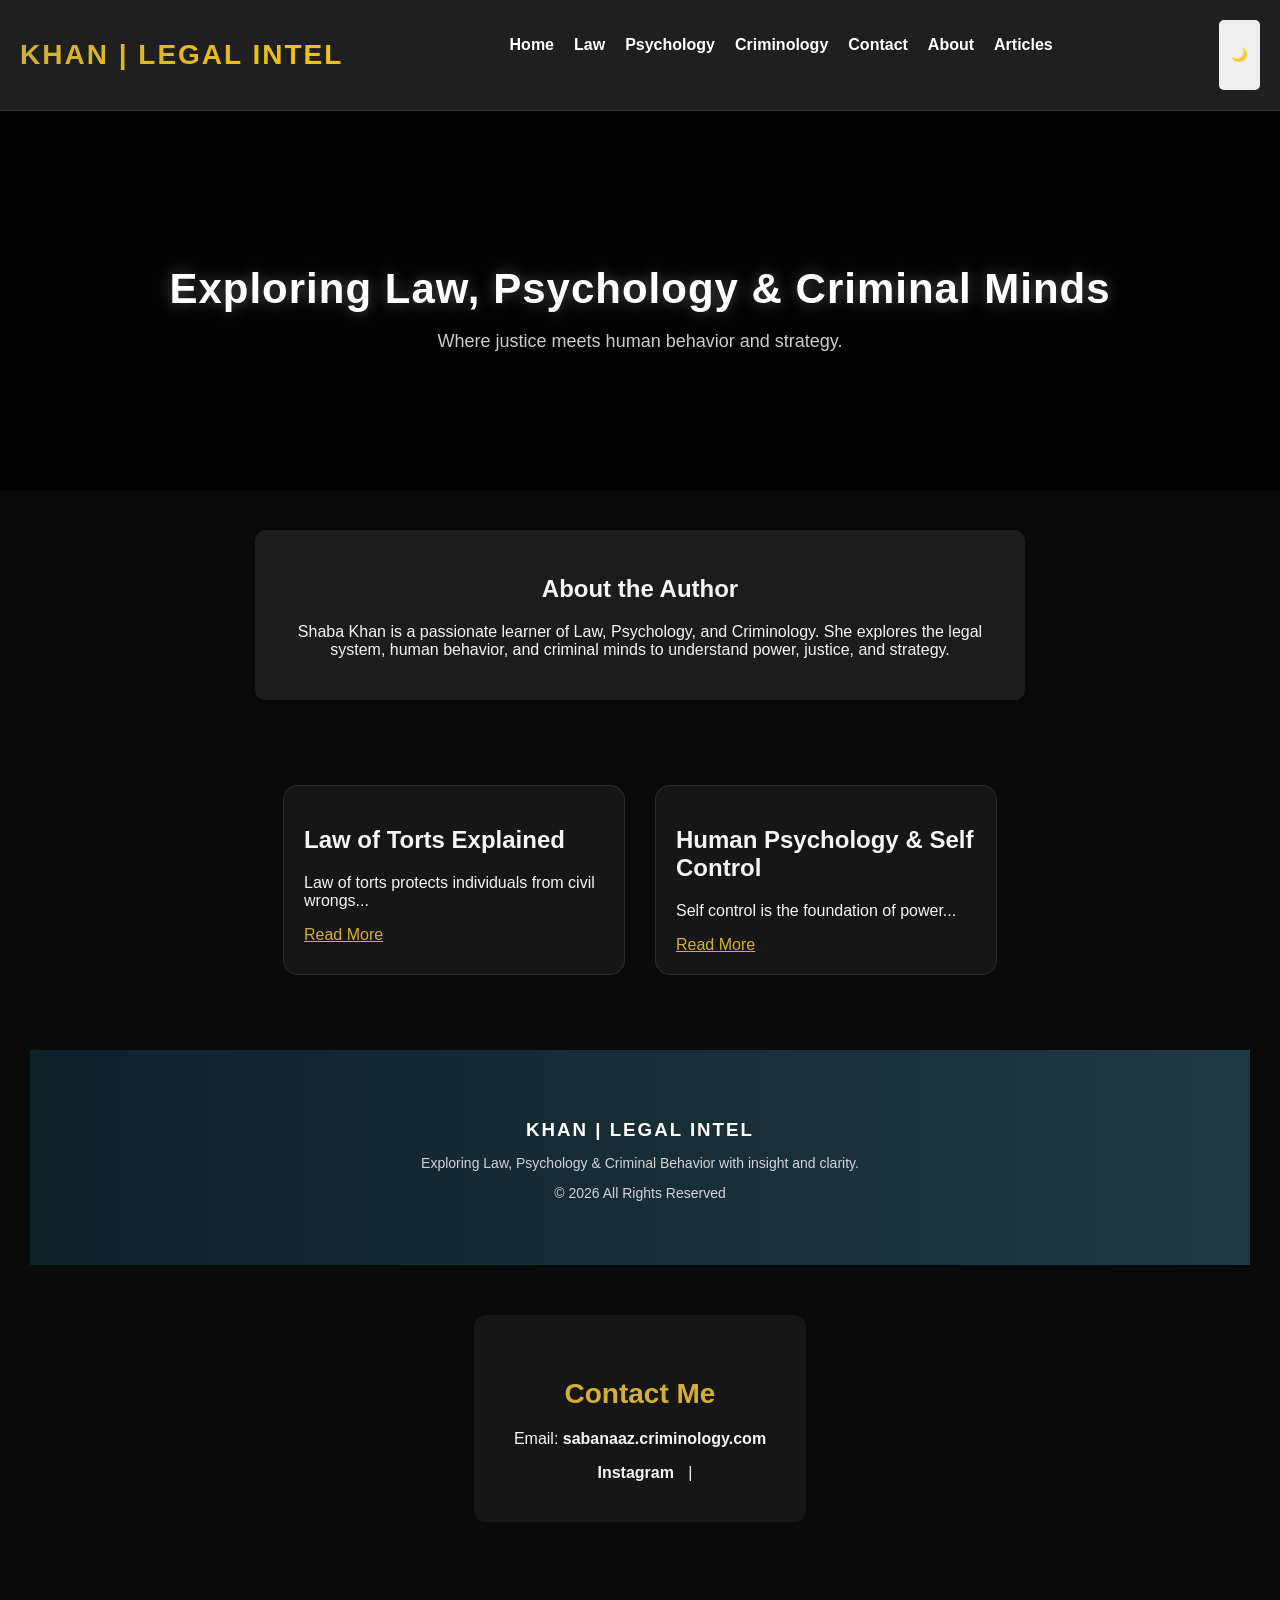
<file: index.html>
<!DOCTYPE html>
<html lang="en">
<head>
    <meta charset="UTF-8">
    <title>Shaba's Elite Blog</title>
    <link rel="stylesheet" href="style.css">
</head>
<body>
<header>
    <h1>KHAN | LEGAL INTEL</h1>


    <nav>
        <ul class="nav-links">
          <li><a href="#" data-filter="all">Home</a></li>
<li><a href="#" data-filter="law">Law</a></li>
<li><a href="#" data-filter="psychology">Psychology</a></li>
<li><a href="#" data-filter="criminology">Criminology</a></li>
<li><a href="#">Contact</a>
</li><li><a href="about.html">About</a></li>
        <li><a href="article.html">Articles</a></li>

  
        </ul>
    </nav>

    <button id="toggleMode">🌙</button>
</header>
<section class="hero">
    <h2>Exploring Law, Psychology & Criminal Minds</h2>
    <p>Where justice meets human behavior and strategy.</p>
</section>


<section class="author-section">
    <div class="author-box">
        <h2>About the Author</h2>
        <p>
            Shaba Khan is a passionate learner of Law, Psychology, and Criminology.
            She explores the legal system, human behavior, and criminal minds
            to understand power, justice, and strategy.
        </p>
    </div>
</section>



<section class="blog-container">

    <div class="blog-card" data-category="law">

        <h2>Law of Torts Explained</h2>
        <p class="short-text">Law of torts protects individuals from civil wrongs...</p>
        <p class="full-text hidden">
            A tort is a civil wrong that causes harm or loss. It includes negligence,
            defamation, nuisance and more. The goal is compensation.
        </p>
        <a href="article.html" class="read-more">Read More</a>

    </div>

    <div class="blog-card" data-category="psychology">
        <h2>Human Psychology & Self Control</h2>
        <p class="short-text">Self control is the foundation of power...</p>
        <p class="full-text hidden">
            Controlling your impulses make bs you disciplined, strategic and emotionally strong.
            It separates average people from leaders.
        </p>
           <a href="article.html" class="read-more">Read More</a>
 </div>
<footer>
    <div class="footer-content">
        <h3>KHAN | LEGAL INTEL</h3>
        <p>Exploring Law, Psychology & Criminal Behavior with insight and clarity.</p>
        <p>© 2026 All Rights Reserved</p>
    </div>
</footer>
<section class="contact-section">
    <h2>Contact Me</h2>
    <p>Email: <a href="mailto:sabanaaz.criminology">sabanaaz.criminology.com</a></p>
    <div class="social-links">
        <a href="https://www.instagram.com/crimeno.write__?igsh=OGliNDdiYnp5dXl4" target="_blank">Instagram</a> |
        
    </div>


</section>

<script src="script.js"></script>
</body>
</html>
</file>
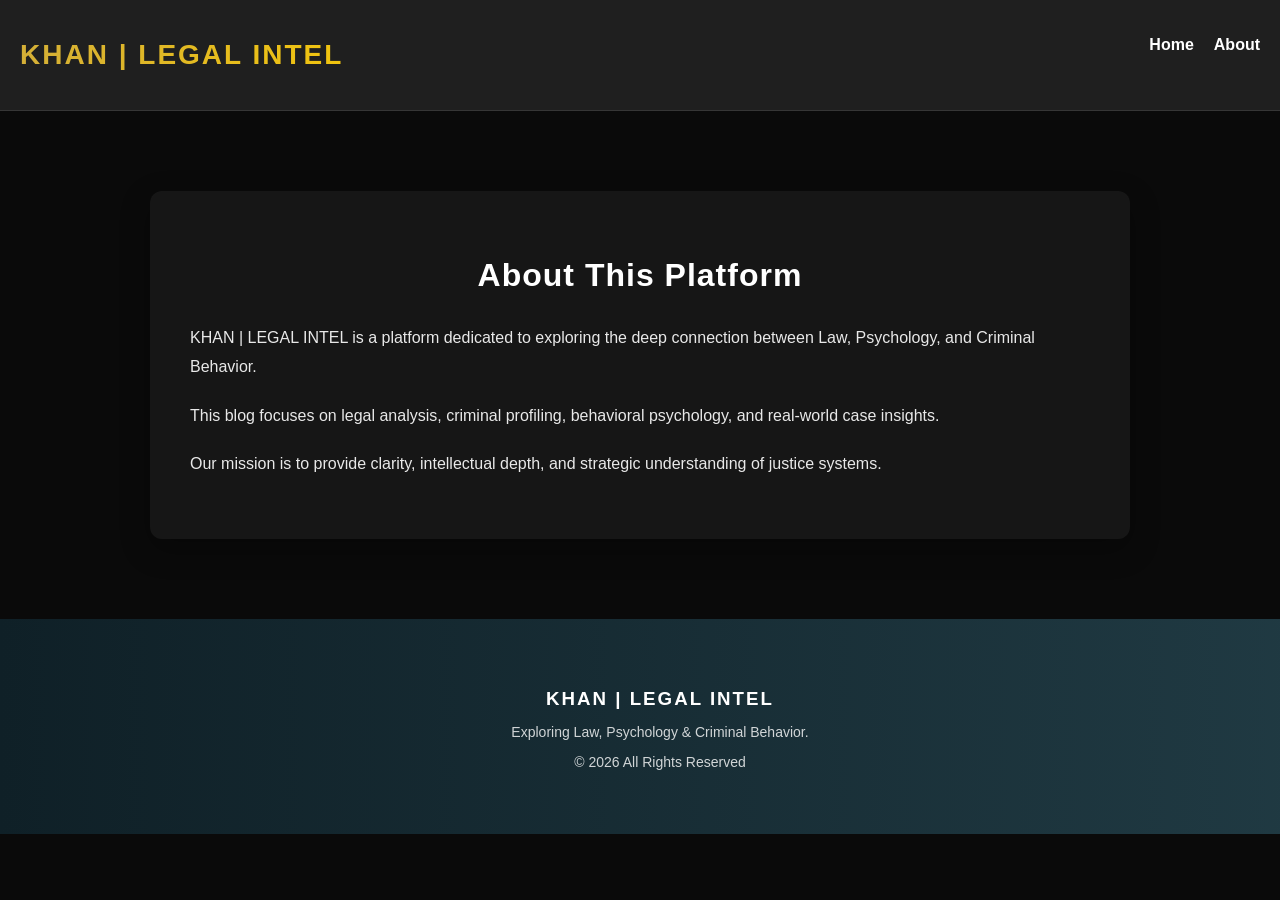
<file: about.html>
<!DOCTYPE html>
<html>
<head>
    <title>About | KHAN LEGAL INTEL</title>
    <link rel="stylesheet" href="style.css">
</head>
<body>

<header>
    <h1>KHAN | LEGAL INTEL</h1>
    <nav>
        <ul>
            <li><a href="index.html">Home</a></li>
            <li><a href="about.html">About</a></li>
        </ul>
    </nav>
</header>

<section class="about-section">
    <h2>About This Platform</h2>
    <p>
        KHAN | LEGAL INTEL is a platform dedicated to exploring the deep
        connection between Law, Psychology, and Criminal Behavior.
    </p>

    <p>
        This blog focuses on legal analysis, criminal profiling,
        behavioral psychology, and real-world case insights.
    </p>

    <p>
        Our mission is to provide clarity, intellectual depth,
        and strategic understanding of justice systems.
    </p>
</section>

<footer>
    <div class="footer-content">
        <h3>KHAN | LEGAL INTEL</h3>
        <p>Exploring Law, Psychology & Criminal Behavior.</p>
        <p>© 2026 All Rights Reserved</p>
    </div>
</footer>

</body>
</html>
</file>
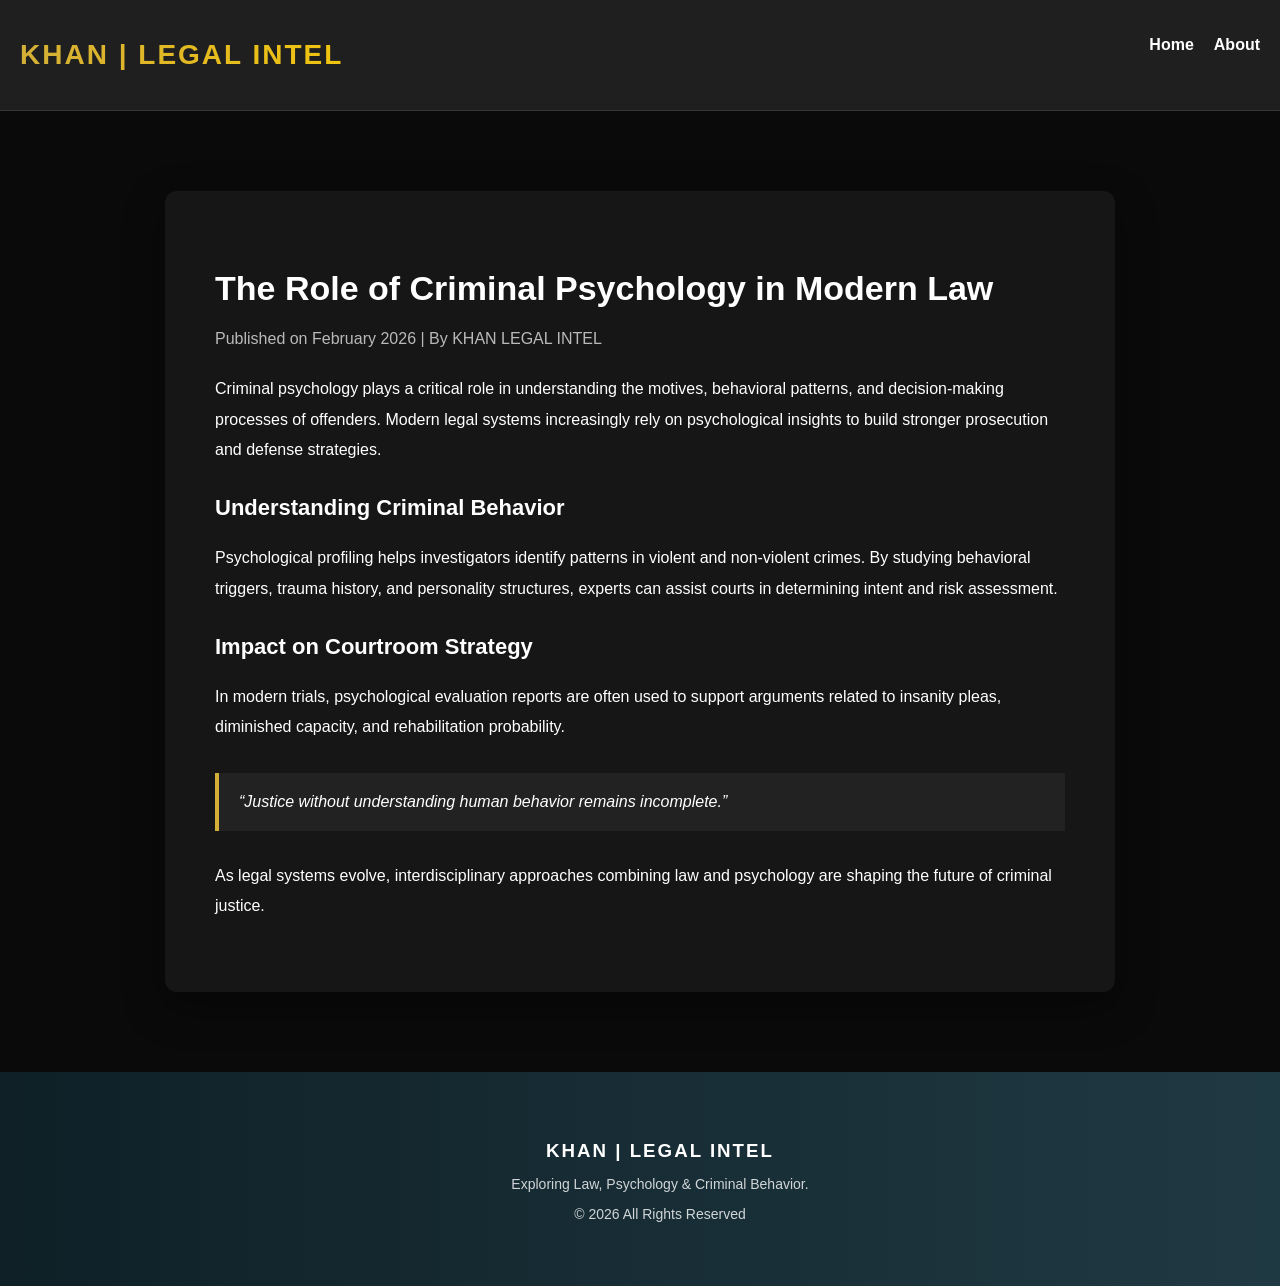
<file: article.html>
<!DOCTYPE html>
<html>
<head>
    <title>Criminal Psychology & Legal Strategy | KHAN LEGAL INTEL</title>
    <link rel="stylesheet" href="style.css">
</head>
<body>

<header>
    <h1>KHAN | LEGAL INTEL</h1>
    <nav>
        <ul>
            <li><a href="index.html">Home</a></li>
            <li><a href="about.html">About</a></li>
        </ul>
    </nav>
</header>

<section class="article-section">
    <h2>The Role of Criminal Psychology in Modern Law</h2>

    <p class="article-meta">Published on February 2026 | By KHAN LEGAL INTEL</p>

    <p>
        Criminal psychology plays a critical role in understanding the motives,
        behavioral patterns, and decision-making processes of offenders.
        Modern legal systems increasingly rely on psychological insights
        to build stronger prosecution and defense strategies.
    </p>

    <h3>Understanding Criminal Behavior</h3>

    <p>
        Psychological profiling helps investigators identify patterns in violent
        and non-violent crimes. By studying behavioral triggers, trauma history,
        and personality structures, experts can assist courts in determining
        intent and risk assessment.
    </p>

    <h3>Impact on Courtroom Strategy</h3>

    <p>
        In modern trials, psychological evaluation reports are often used
        to support arguments related to insanity pleas, diminished capacity,
        and rehabilitation probability.
    </p>

    <blockquote>
        “Justice without understanding human behavior remains incomplete.”
    </blockquote>

    <p>
        As legal systems evolve, interdisciplinary approaches combining
        law and psychology are shaping the future of criminal justice.
    </p>

</section>

<footer>
    <div class="footer-content">
        <h3>KHAN | LEGAL INTEL</h3>
        <p>Exploring Law, Psychology & Criminal Behavior.</p>
        <p>© 2026 All Rights Reserved</p>
    </div>
</footer>

</body>
</html>
</file>
<file: style.css>
body {
    margin: 0;
    padding: 0;
    background: #0a0a0a;
    font-family: 'Segoe UI', sans-serif;
    color: #f5f5f5;
}

header {
    display: flex;
    justify-content: space-between;
    padding: 20px;
    background: #1f1f1f;
}

button {
    padding: 8px 12px;
    border: none;
    cursor: pointer;
    border-radius: 5px;
}

.blog-container {
    display: flex;
    flex-wrap: wrap;
    justify-content: center;
    padding: 30px;
}

.blog-card {
    background: rgba(255,255,255,0.05);
    backdrop-filter: blur(10px);
    padding: 20px;
    margin: 15px;
    width: 300px;
    border-radius: 15px;
    transition: 0.3s;
    border: 1px solid rgba(255,255,255,0.1); 
}

.blog-card:hover {
    transform: translateY(-8px);
    box-shadow: 0 15px 30px rgba(0,0,0,0.5);
}

.hidden {
    display: none;
}

.light-mode {
    background: white;
    color: black;
}

.light-mode header {
    background: #ddd;
}

.light-mode .blog-card {
    background: #f4f4f4;
}
.author-section {
    padding: 40px;
    display: flex;
    justify-content: center;
}

.author-box {
    background: #1c1c1c;
    padding: 25px;
    width: 60%;
    border-radius: 10px;
    text-align: center;
    box-shadow: 0 0 15px rgba(0,0,0,0.5);
}

.light-mode .author-box {
    background: #f0f0f0;
}


nav ul {
    list-style: none;
    display: flex;
    gap: 20px;
    padding: 0;
}

nav ul li a {
    text-decoration: none;
    color: white;
    font-weight: bold;
    transition: 0.3s;
}

nav ul li a:hover {
    color: #00bcd4;
}

.light-mode nav ul li a {
    color: black;
}
nav ul li a.active {
    color: #00bcd4;
    border-bottom: 2px solid #00bcd4;
}

/* Google Font Import */
@import url('https://fonts.googleapis.com/css2?family=Poppins:wght@300;500;700&display=swap');

body {
    font-family: 'Poppins', sans-serif;
}

/* Hero Section */
.hero {
    text-align: center;
    padding: 120px 20px;
    background: 
        linear-gradient(rgba(0,0,0,0.7), rgba(0,0,0,0.7)),
        url("https://images.unsplash.com/photo-1589829545856-d10d557cf95f");
    background-size: cover;
    background-position: center;
    color: white;
}


.hero h2 {
    font-size: 42px;
    font-weight: 700;
    letter-spacing: 1px;
    margin-bottom: 15px;
    text-shadow: 0 0 15px rgba(255,255,255,0.3);

    

}

.hero p {
    font-size: 18px;
    opacity: 0.8;
}

.light-mode .hero {
    background: linear-gradient(135deg, #e0eafc, #cfdef3);
}

/* Smooth Fade Animation */
.blog-card {
    opacity: 0;
    transform: translateY(20px);
    animation: fadeIn 0.6s ease forwards;
}

@keyframes fadeIn {
    to {
        opacity: 1;
        transform: translateY(0);
    }
}
nav ul li a {
    position: relative;
}

nav ul li a::after {
    content: "";
    position: absolute;
    width: 0%;
    height: 2px;
    left: 0;
    bottom: -5px;
    background: #00bcd4;
    transition: 0.3s;
}

nav ul li a:hover::after {
    width: 100%;
}

/* Premium Logo Style */
header h1 {
    font-size: 28px;
    font-weight: 700;
    letter-spacing: 2px;
    text-transform: uppercase;
    background: linear-gradient(90deg, #00bcd4, #4facfe);
    -webkit-background-clip: text;
    -webkit-text-fill-color: transparent;
}
header {
    backdrop-filter: blur(10px);
    border-bottom: 1px solid rgba(255,255,255,0.1);
}
footer {
   
    width: 100%;
    background: linear-gradient(90deg, #0f2027, #203a43);
    padding: 50px 20px;
    text-align: center;
    color: white;
    margin-top: 60px;


}

.footer-content h3 {
    margin-bottom: 10px;
    letter-spacing: 2px;
}

.footer-content p {
    font-size: 14px;
    opacity: 0.8;
}
/* About Page Styling */

.about-section {
    max-width: 900px;
    margin: 80px auto;
    padding: 40px;
    background: rgba(255, 255, 255, 0.05);
    border-radius: 12px;
    box-shadow: 0 10px 30px rgba(0,0,0,0.3);
    color: white;
}

.about-section h2 {
    text-align: center;
    font-size: 32px;
    margin-bottom: 30px;
    letter-spacing: 1px;
}

.about-section p {
    font-size: 16px;
    line-height: 1.8;
    margin-bottom: 20px;
    opacity: 0.9;
}
/* Article Page Styling */

.article-section {
    max-width: 850px;
    margin: 80px auto;
    padding: 50px;
    background: rgba(255, 255, 255, 0.05);
    border-radius: 12px;
    box-shadow: 0 15px 40px rgba(0,0,0,0.4);
    color: white;
}

.article-section h2 {
    font-size: 34px;
    margin-bottom: 15px;
}

.article-meta {
    font-size: 14px;
    opacity: 0.7;
    margin-bottom: 30px;
}

.article-section h3 {
    margin-top: 30px;
    font-size: 22px;
}

.article-section p {
    line-height: 1.9;
    margin-bottom: 20px;
    font-size: 16px;
}

blockquote {
    margin: 30px 0;
    padding: 20px;
    border-left: 4px solid #00bcd4;
    background: rgba(255,255,255,0.05);
    font-style: italic;
}
/* GOLD THEME COLORS */

a {
    color: #d4af37;
}

a:hover {
    color: #f1c40f;
}

header h1 {
    background: linear-gradient(90deg, #d4af37, #f1c40f);
    -webkit-background-clip: text;
    -webkit-text-fill-color: transparent;
}

nav ul li a::after {
    background: #d4af37;
}

blockquote {
    border-left: 4px solid #d4af37;
}
/* Contact Section */

.contact-section {
    max-width: 800px;
    margin: 50px auto;
    padding: 40px;
    background: rgba(255,255,255,0.05);
    border-radius: 12px;
    text-align: center;
}

.contact-section h2 {
    font-size: 28px;
    margin-bottom: 20px;
    color: #d4af37;
}

.contact-section a {
    color: #f5f5f5;
    text-decoration: none;
    font-weight: 600;
}

.contact-section a:hover {
    color: #d4af37;
}

.social-links a {
    margin: 0 10px;
}
```css
/* ===============================
   LIGHT MODE TEXT FIX
   =============================== */

.light-mode {
    background: #ffffff;
    color: #111111;
}

/* Header */
.light-mode header {
    background: #f2f2f2;
    color: #111111;
}

.light-mode header h1 {
    background: linear-gradient(90deg, #9b7a00, #c49b00);
    -webkit-background-clip: text;
    -webkit-text-fill-color: transparent;
}

/* Navigation */
.light-mode nav ul li a {
    color: #222222;
}

.light-mode nav ul li a:hover {
    color: #9b7a00;
}

/* Hero */
.light-mode .hero {
    color: #111111;
}

.light-mode .hero h2,
.light-mode .hero p {
    color: #111111;
}

/* Author Section */
.light-mode .author-box {
    background: #f3f3f3;
    color: #111111;
}

/* Blog Cards */
.light-mode .blog-card {
    background: #f4f4f4;
    color: #111111;
    border: 1px solid #dddddd;
}

.light-mode .blog-card h2,
.light-mode .blog-card p {
    color: #111111;
}

/* Contact */
.light-mode .contact-section {
    background: #f4f4f4;
    color: #111111;
}

.light-mode .contact-section h2 {
    color: #9b7a00;
}

.light-mode .contact-section a {
    color: #222222;
}

/* Article Page */
.light-mode .article-section {
    background: #f4f4f4;
    color: #111111;
}

.light-mode .article-section h2,
.light-mode .article-section h3,
.light-mode .article-section p {
    color: #111111;
}

/* About Page */
.light-mode .about-section {
    background: #f4f4f4;
    color: #111111;
}

.light-mode .about-section h2,
.light-mode .about-section p {
    color: #111111;
}

/* Blockquote */
.light-mode blockquote {
    background: #eeeeee;
    color: #222222;
    border-left-color: #9b7a00;
}

/* Footer */
.light-mode footer {
    background: #eeeeee;
    color: #111111;
}

.light-mode footer .footer-content p,
.light-mode footer .footer-content h3 {
    color: #222222;
}
```

```css
/* =====================================
   FINAL LIGHT MODE FIX
   ===================================== */

/* HERO - LIGHT MODE */
.light-mode .hero {
    background:
        linear-gradient(rgba(245, 240, 255, 0.90), rgba(245, 240, 255, 0.90)),
        url("https://images.unsplash.com/photo-1589829545856-d10d557cf95f");
    background-size: cover;
    background-position: center;
    color: #111111;
}

.light-mode .hero h2,
.light-mode .hero p {
    color: #111111;
    text-shadow: none;
}


/* CONTACT - LIGHT MODE */
.light-mode .contact-section {
    background: #f4f1f8;
    color: #111111;
}

.light-mode .contact-section h2 {
    color: #9b7a00;
}

.light-mode .contact-section p {
    color: #222222;
}

.light-mode .contact-section a {
    color: #222222;
}

.light-mode .contact-section a:hover {
    color: #9b7a00;
}


/* INSTAGRAM - LIGHT MODE */
.light-mode .social-links a {
    color: #222222;
}

.light-mode .social-links a:hover {
    color: #9b7a00;
}


/* FOOTER - LIGHT MODE */
.light-mode footer {
    background: #eeeeee;
    color: #111111;
}

.light-mode footer h3,
.light-mode footer p {
    color: #222222;
}
```

/* =================================
   FINAL LIGHT MODE TEXT FIX
   ================================= */

.light-mode {
    background: #ffffff;
    color: #111111;
}

/* Header */

.light-mode header {
    background: #f2f2f2;
    color: #111111;
}

.light-mode header h1 {
    background: linear-gradient(90deg, #9b7a00, #c49b00);
    -webkit-background-clip: text;
    -webkit-text-fill-color: transparent;
}

.light-mode nav ul li a {
    color: #222222 !important;
}

/* Hero */

.light-mode .hero {
    background: linear-gradient(135deg, #e0eafc, #cfdef3);
    color: #111111;
}

.light-mode .hero h2,
.light-mode .hero p {
    color: #111111 !important;
    text-shadow: none;
}

/* Author */

.light-mode .author-box {
    background: #f4f4f4;
    color: #111111;
}

.light-mode .author-box h2,
.light-mode .author-box p {
    color: #111111 !important;
}

/* Blog Cards */

.light-mode .blog-card {
    background: #f4f4f4;
    color: #111111;
    border: 1px solid #dddddd;
}

.light-mode .blog-card h2,
.light-mode .blog-card p {
    color: #111111 !important;
}

/* About Page */

.light-mode .about-section {
    background: #f4f4f4;
    color: #111111;
}

.light-mode .about-section h2,
.light-mode .about-section p {
    color: #111111 !important;
}

/* Article Page */

.light-mode .article-section {
    background: #f4f4f4;
    color: #111111;
}

.light-mode .article-section h2,
.light-mode .article-section h3,
.light-mode .article-section p,
.light-mode .article-meta {
    color: #111111 !important;
}

.light-mode blockquote {
    background: #eeeeee;
    color: #222222 !important;
    border-left-color: #9b7a00;
}

/* Contact */

.light-mode .contact-section {
    background: #f4f4f4;
    color: #111111;
}

.light-mode .contact-section h2 {
    color: #9b7a00 !important;
}

.light-mode .contact-section p,
.light-mode .contact-section a,
.light-mode .social-links a {
    color: #222222 !important;
}

/* Footer */

.light-mode footer {
    background: #eeeeee;
    color: #111111;
}

.light-mode footer h3,
.light-mode footer p {
    color: #222222 !important;
}
</file>
